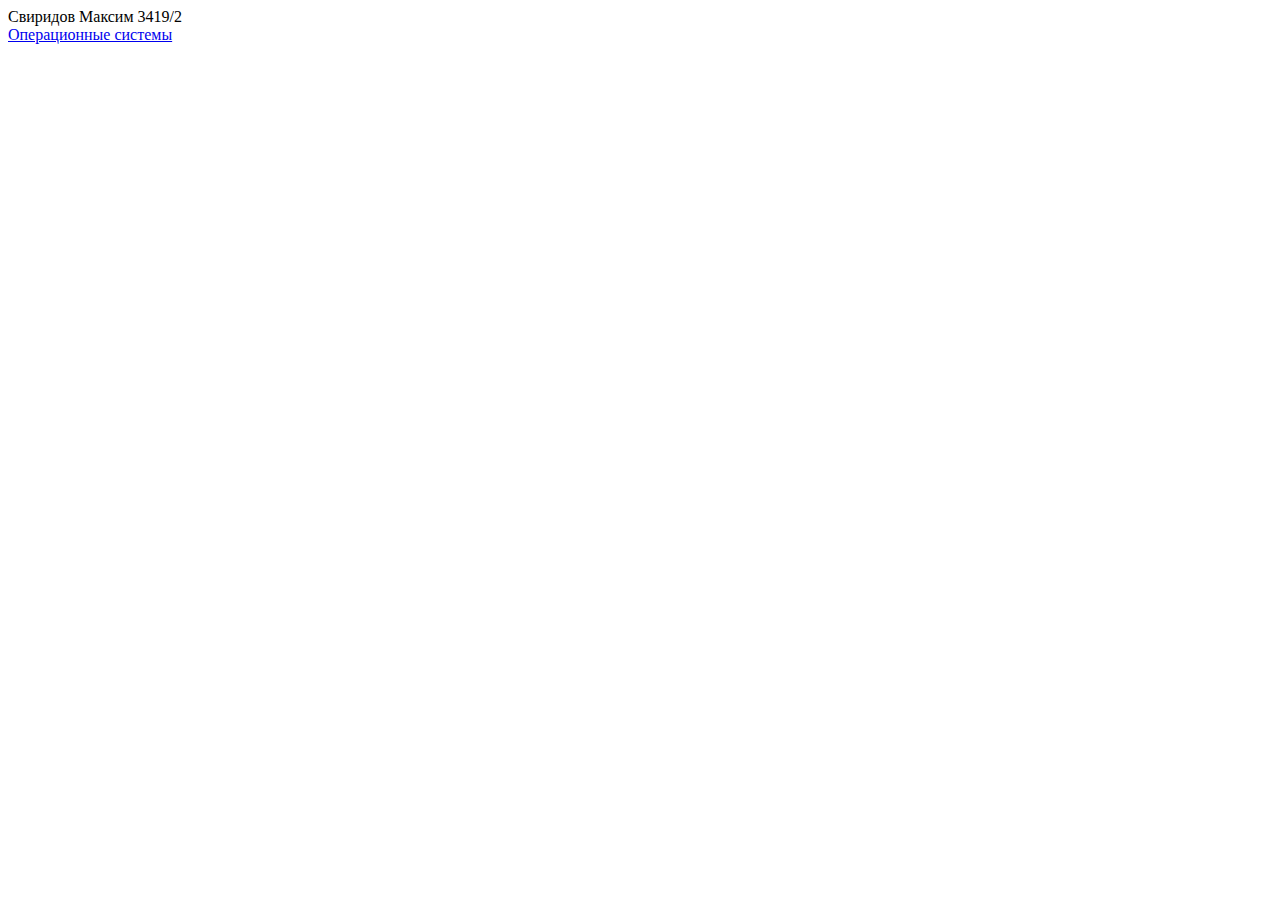
<file: index.html>
<!DOCTYPE html>
<html lang="en">
<head>
    <meta charset="UTF-8">
    <meta name="viewport" content="width=device-width, initial-scale=1.0">
    <title>Опр системы</title>
</head>
<body>
    Свиридов Максим 3419/2
    <br>
    <a href="oper.html">Операционные системы</a>
</body>
</html>
</file>
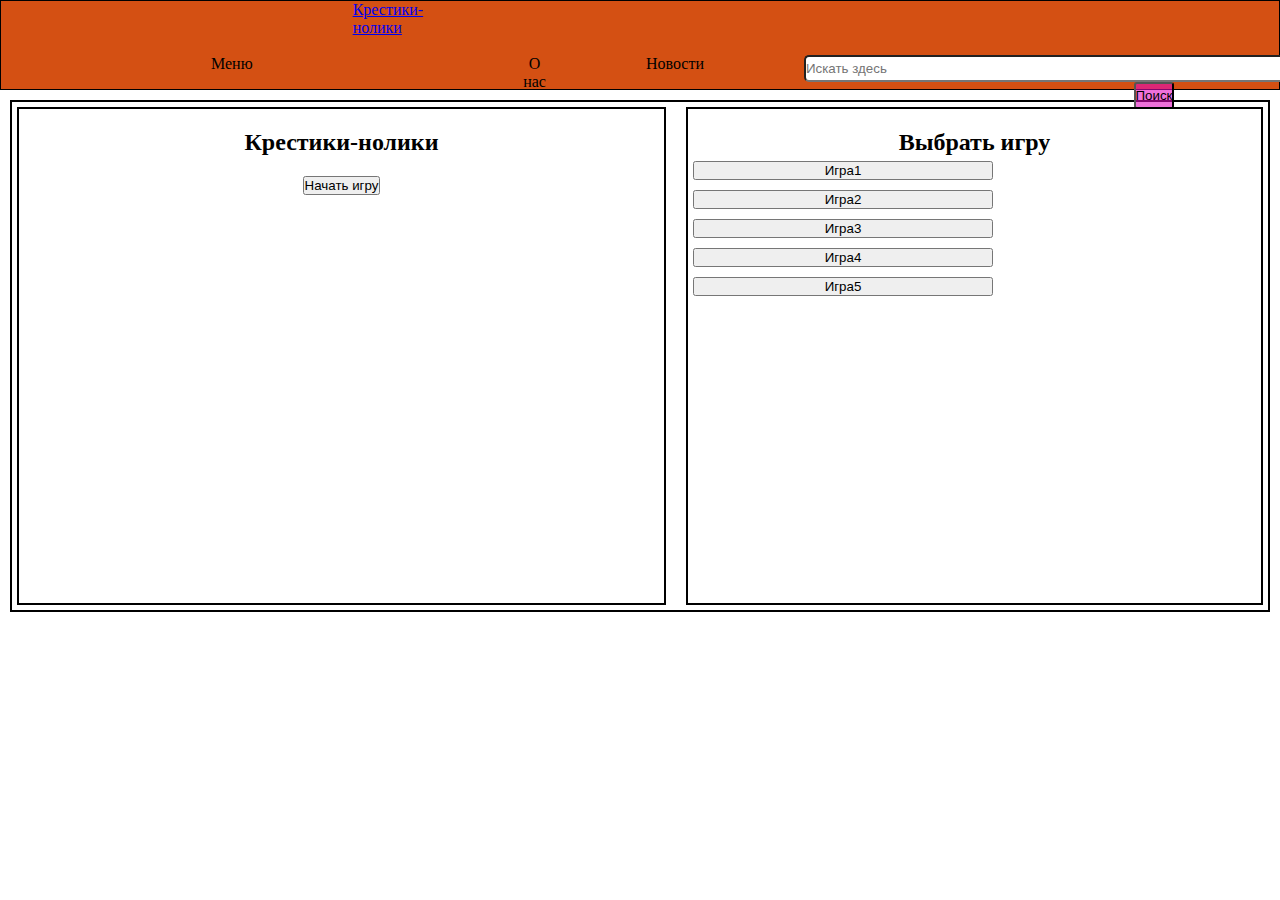
<file: landsviridov/index.html>
<!DOCTYPE html>
<html lang="ru">
<head>
    <meta charset="UTF-8">
    <meta name="viewport" content="width=device-width, initial-scale=1.0">
    <link rel="stylesheet" href="css/style.css">
    <title>GameLab</title>
</head>
<body>
    <header class="head">
        <div class="logotype"> <img class="logo" src="images/GamerLegion.png" alt=""></div>
            <div class="menu"> <p>Меню</p> </div>
            <a href="Kresno.html">Крестики-нолики</a>
                <div class="stop"> <p>О нас</p> </div>
                <div class="news"> <p>Новости</p></div>
                    <div class="poisk"> <form action="" method="get">
                    <input type="search" class="s" placeholder="Искать здесь">
                    <button class="butsearch"> Поиск</button></form></div>
    </header>
        <div class="games"> 
            <div class="maingame">
                <div class="titlename"><h2>Крестики-нолики</h2></div>
               <div class="buttonstartgame"> <button>Начать игру</button> </div>
               
            </div>
            <div class="changegame">
                <div class="vyborg"><H2>Выбрать игру</H2></div>
                 <div class="namesgames">
                <button class="game">Игра1</button>
                <button class="game">Игра2</button>
                <button class="game">Игра3</button>
                <button class="game">Игра4</button>
                <button class="game">Игра5</button>
            </div>
            </div>
            </div>
        </div>
</body>
</html>
</file>
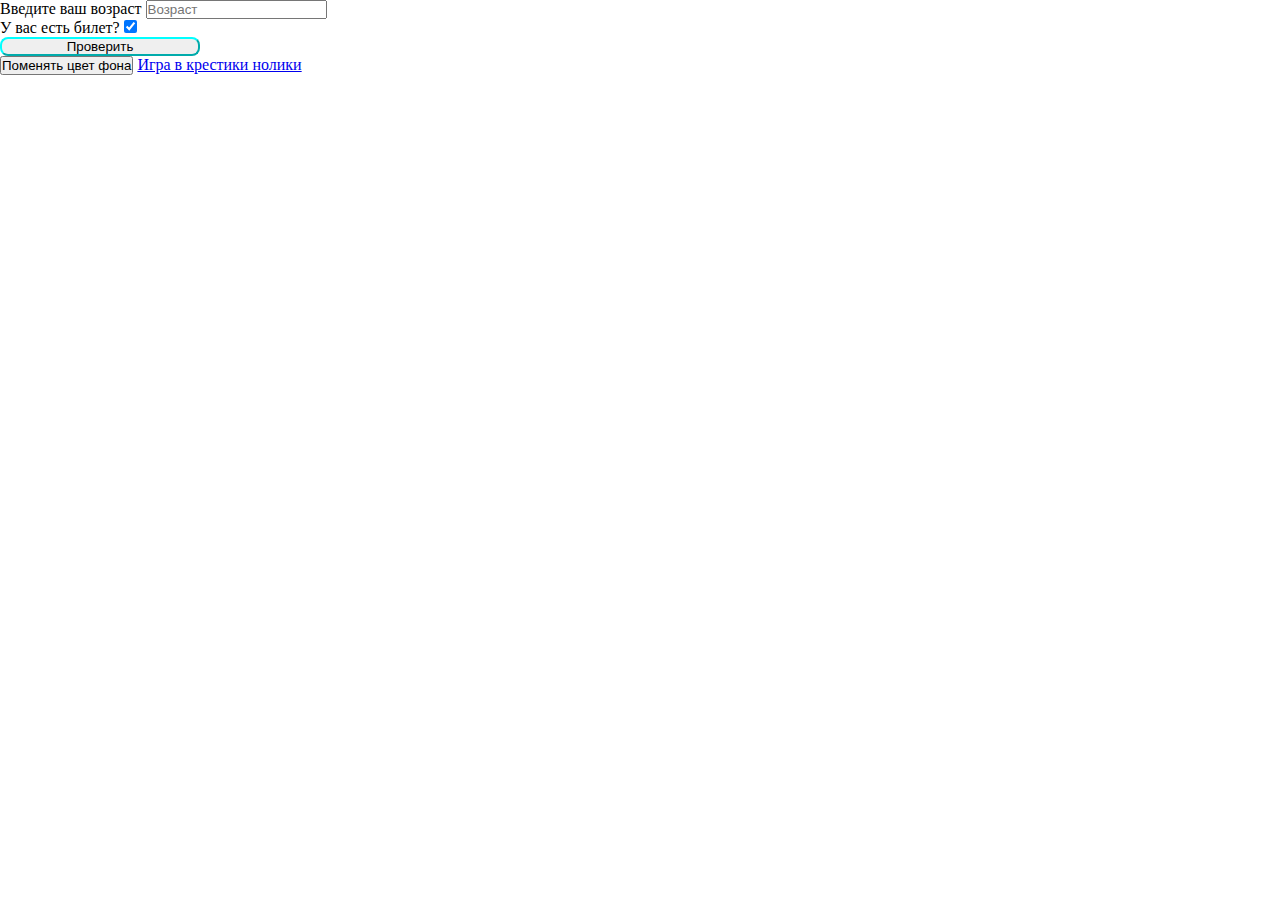
<file: sviridov3419.2/index.html>
<!DOCTYPE html>
<html lang="ru">
<head>
    <meta charset="UTF-8">
    <meta name="viewport" content="width=device-width, initial-scale=1.0">
    <link rel="stylesheet" href="css/style.css">
     <script src="script.js" defer></script>
    <title>Document</title>
</head>
<body id="df">
   
    
    <div class="sdv">
        <div class="ds">
     <label>Введите ваш возраст</label> 
     <input type="number"  id="fd" placeholder="Возраст">  
     </div>
            <div class="ds">
        <label>У вас есть билет?</label>  
        <input type="checkbox" id="hj" checked> 
        </div>
    </div>
    <button id = "gb">Проверить</button>
        <p id="mes"></p>
        <button id="togl">Поменять цвет фона</button>    
        <a href="KN.html">Игра в крестики нолики</a>
    </body>
</file>
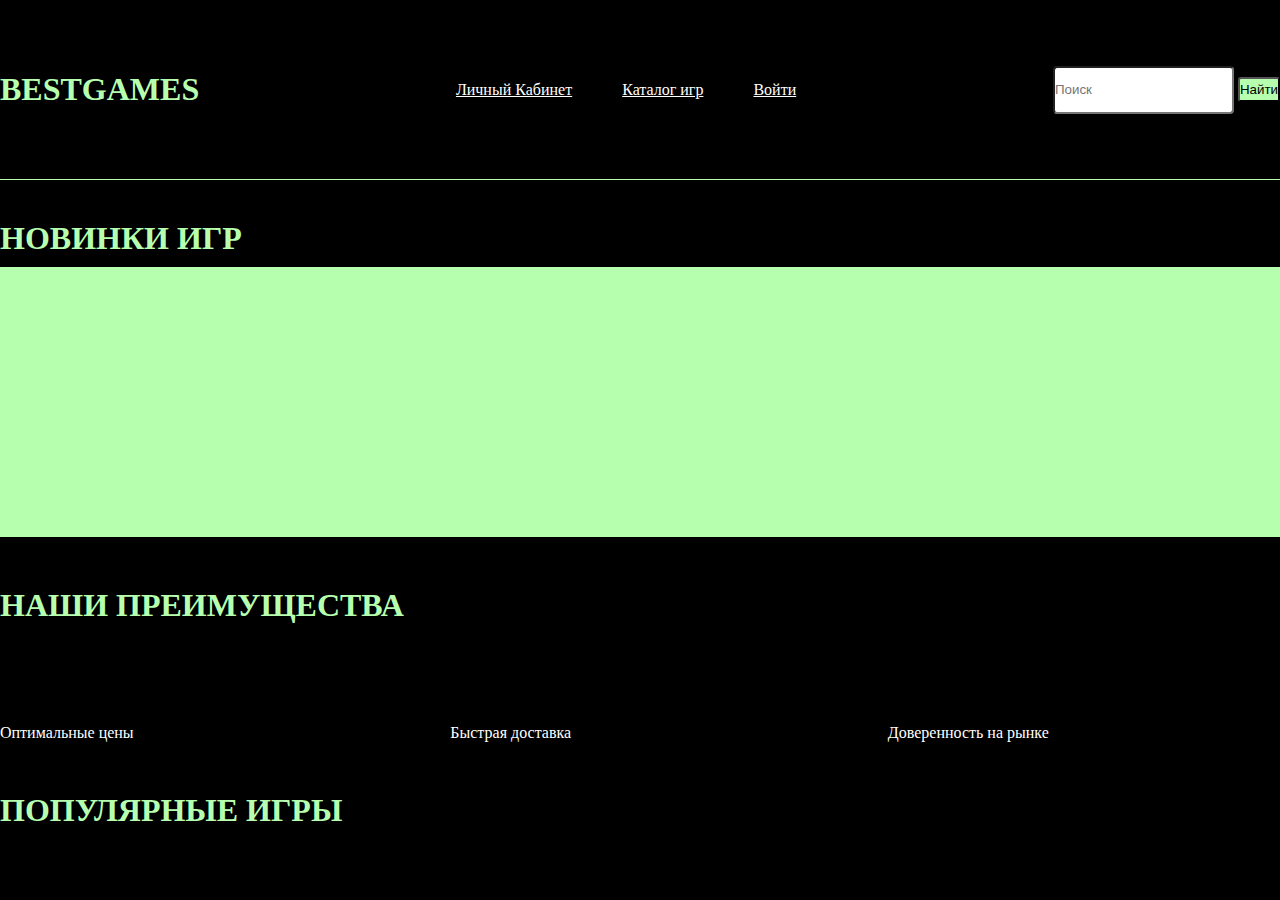
<file: sviridovBG/index.html>
<!DOCTYPE html>
<html lang="en">
<head>
    <meta charset="UTF-8">
    <meta name="viewport" content="width=device-width, initial-scale=1.0">
    <link rel="stylesheet" href="style.css">
    <title>Document</title>

</head>
<body>
    <header>
    <div class="headwrap"> <h1>BESTGAMES</h1>
        <nav class="links">
            <a href="">Личный Кабинет</a>
            <a href="">Каталог игр</a>
            <a href="">Войти</a>
        </nav>
          <div class="find"> <form action="" class="search">
            <input type="search" placeholder="Поиск">
            <button>Найти</button>
          </form> </div>  
        </div>
    </header>

    <main>
        <div class="newgames">
            <h1>НОВИНКИ ИГР</h1>
        </div>

        <div class="greensq">
        </div>

        <div class="footer"><h1>НАШИ ПРЕИМУЩЕСТВА</h1></div>
        <div class="adds">
        <p>Оптимальные цены</p>
        <p> Быстрая доставка</p>
        <p> Доверенность на рынке
        </p>
        <p> Что то еще</p>
    </div>

    <div class="popular">
        <h1>ПОПУЛЯРНЫЕ ИГРЫ</h1>
    </div>
    </main>

</body>
</html>
</file>
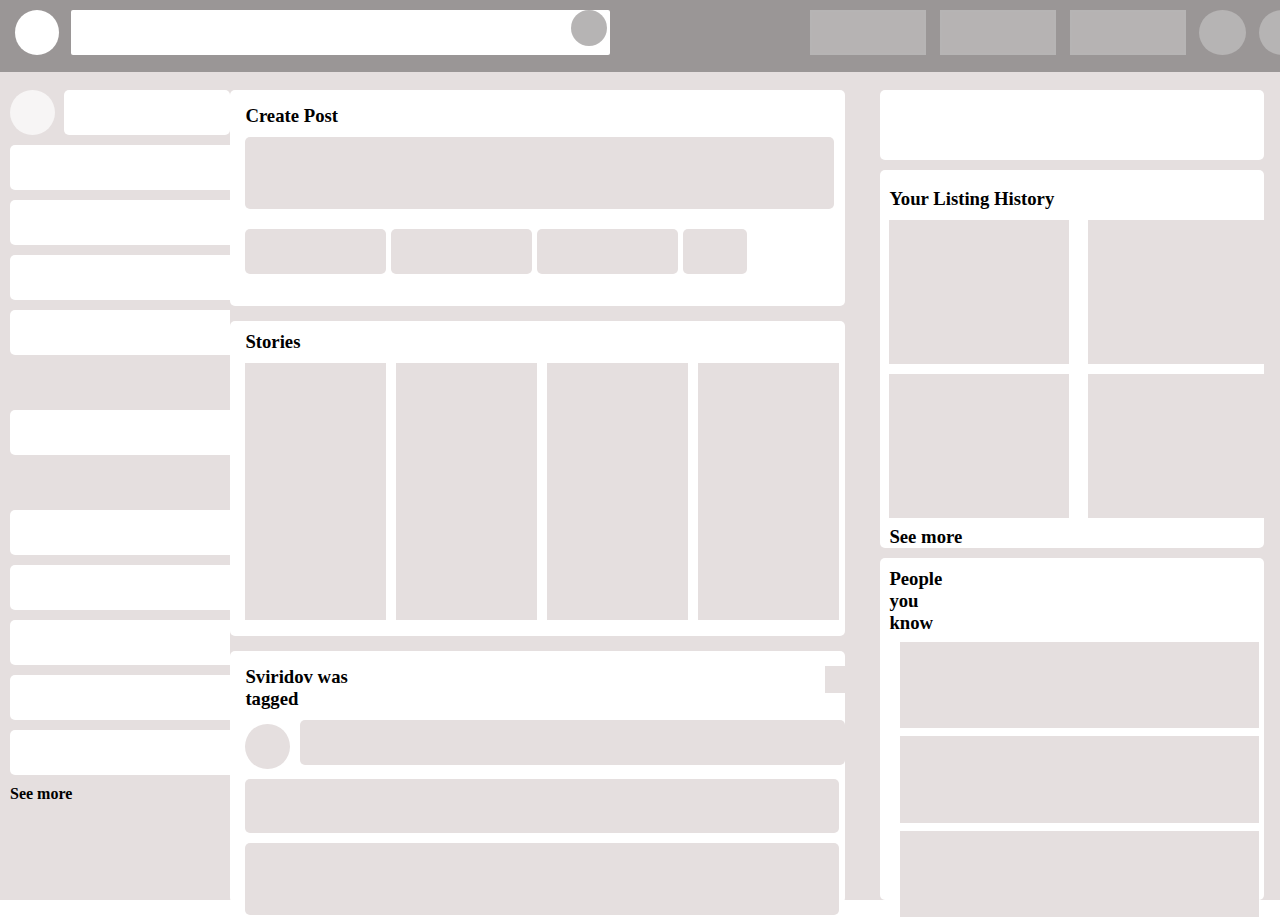
<file: sviv/index.html>
<!DOCTYPE html>
<html lang="ru">
<head>
    <meta charset="UTF-8">
    <meta name="viewport" content="width=device-width, initial-scale=1.0">
    <link rel="stylesheet" href="css/style.css">
    <title>Sviridov</title>
</head>
<body>

    <header>
        <div class="left">
            <div class="rnd"></div>
            <div class="pp">
                <div class="ppr"></div>
            </div>
        </div>
        <div class="right">
            <div class="rdv"></div>
            <div class="rdv"></div>
            <div class="rdv"></div>
            <div class="rdr"></div>
            <div class="rdr"></div>
            <div class="rdr"></div>
            <div class="rdr"></div>
            <div class="rdr"></div>
        </div>
    </header>
    <aside>
        <div class="copo">
            <div class="poco"></div>
            <div class="x3pro"></div>
        </div>
        <div class="mnogo">
            <div class="gry"></div>
            <div class="gry"></div>
            <div class="gry"></div>
            <div class="gry"></div>
            <div class="otup">
                <div class="gry"></div>
            </div>
            <div class="gry"></div>
            <div class="gry"></div>
            <div class="gry"></div>
            <div class="gry"></div>
            <div class="gry"></div>
        </div>
        <h4>See more</h4>
    </aside>
    <div class="main">
        <main>
            <div class="upcon">
                <div class="lolo">
                <h3>Create Post</h3>
                </div>
                <div class="chutd"></div>
                <div class="strok">
                    <div class="mend"></div>
                    <div class="mend"></div>
                    <div class="mend"></div>
                    <div class="kopd"></div>
                </div>
            </div>
            <div class="cent">
                <div class="tx"> 
                    <h3>Stories</h3>
                </div>
                <div class="fourt">
                <div class="sqr"></div>
                <div class="sqr"></div>
                <div class="sqr"></div>
                <div class="sqr"></div>
                </div>
            </div>
            <div class="downs">
                <div class="txr"> 
                    <h3>Sviridov was tagged</h3>
                    <div class="mal"></div>
                </div>
                <div class="rorow">
                <div class="krug"></div>
                <div class="dlin"></div>
                </div>
                <div class="boldi"></div>
                <div class="derd"></div>
            </div>
        </main>
    </div>
 <aside class="rgth">
    <div class="asdf"></div>
    <div class="kvad">
        <div class="tx"> <h3 class="rt"> Your Listing History</h3>
        </div>
        <div class="qwet">
        <div class="first">
            <div class="derty"></div>
            <div class="derty"></div>
        </div>
        <div class="second">
            <div class="derty"></div>
            <div class="derty"></div>
        </div>
        </div>
        <h3 class="rt">See more</h3>
    </div>
    <div class="niz">
        <div class="ryad"> 
            <h3>People you know</h3>
            <h4> See all</h4>
        </div>
        <div class="mid">
        <div class="verx"></div>
        <div class="verx"></div>
        <div class="verx"></div>
        </div>
    </div>

 </aside>
</body>
</html>
</file>
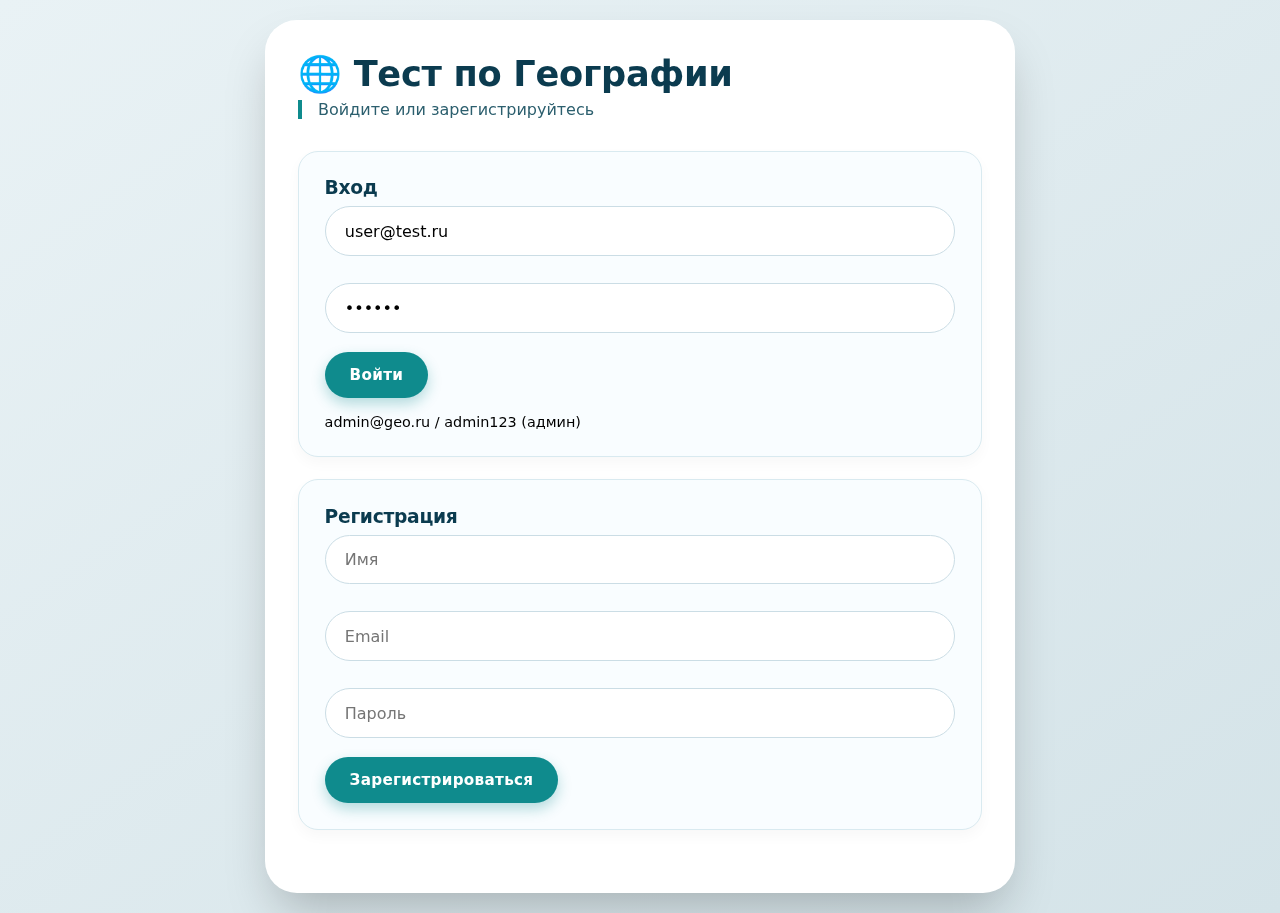
<file: Test/index.html>
<!DOCTYPE html>
<html lang="ru">
<head>
  <meta charset="UTF-8">
  <meta name="viewport" content="width=device-width, initial-scale=1.0, maximum-scale=1.0, user-scalable=yes">
  <title>Тест по Географии | Гео-Знайка</title>
  <!-- Стили: единый аккуратный интерфейс, современная типографика -->
  <style>
    * {
      margin: 0;
      padding: 0;
      box-sizing: border-box;
      font-family: 'Segoe UI', Roboto, 'Helvetica Neue', system-ui, sans-serif;
    }
    body {
      background: linear-gradient(145deg, #e9f2f5 0%, #d4e3e8 100%);
      min-height: 100vh;
      display: flex;
      align-items: center;
      justify-content: center;
      padding: 20px;
    }
    .app-container {
      max-width: 750px;
      width: 100%;
      background: rgba(255,255,255,0.85);
      backdrop-filter: blur(18px);
      background: #ffffff;
      border-radius: 32px;
      box-shadow: 0 25px 50px -12px rgba(0,0,0,0.25);
      padding: 2rem 2rem 2.5rem;
      transition: all 0.3s ease;
      border: 1px solid rgba(255,255,255,0.5);
    }
    h1, h2, h3 {
      color: #0b3b4f;
      font-weight: 600;
      letter-spacing: -0.3px;
    }
    h1 {
      font-size: 2.2rem;
      margin-bottom: 0.3rem;
      display: flex;
      align-items: center;
      gap: 10px;
    }
    .subtitle {
      color: #2c5f6e;
      margin-bottom: 2rem;
      font-size: 1rem;
      border-left: 4px solid #0f8b8d;
      padding-left: 1rem;
    }
    .nav-buttons {
      display: flex;
      flex-wrap: wrap;
      gap: 12px;
      margin: 1.8rem 0 1.5rem;
    }
    button, .btn-link {
      background: #f0f7fa;
      border: none;
      padding: 0.8rem 1.5rem;
      border-radius: 40px;
      font-weight: 600;
      font-size: 0.95rem;
      color: #0b3b4f;
      cursor: pointer;
      transition: 0.2s;
      display: inline-flex;
      align-items: center;
      gap: 6px;
      background: #e1f0f3;
      border: 1px solid transparent;
      letter-spacing: 0.3px;
    }
    button:hover {
      background: #cae3ea;
      border-color: #0f8b8d;
    }
    button.primary {
      background: #0f8b8d;
      color: white;
      box-shadow: 0 6px 14px rgba(15,139,141,0.3);
    }
    button.primary:hover {
      background: #0b6e70;
    }
    button.danger {
      background: #fce4e4;
      color: #a12b2b;
    }
    button.danger:hover {
      background: #f5c6c6;
    }
    .card {
      background: #f9fdff;
      border-radius: 20px;
      padding: 1.6rem;
      margin: 1.4rem 0;
      border: 1px solid #d9eaf0;
      box-shadow: 0 6px 14px rgba(0,0,0,0.03);
    }
    input, select, textarea {
      width: 100%;
      padding: 0.9rem 1.2rem;
      margin: 0.5rem 0 1.2rem;
      border: 1px solid #cbdde5;
      border-radius: 30px;
      font-size: 1rem;
      background: white;
      outline: none;
      transition: 0.2s;
    }
    input:focus {
      border-color: #0f8b8d;
      box-shadow: 0 0 0 3px rgba(15,139,141,0.2);
    }
    .scenario-list {
      display: flex;
      flex-direction: column;
      gap: 1.2rem;
    }
    .scenario-item {
      background: #ffffff;
      border-radius: 18px;
      padding: 1.4rem;
      border: 1px solid #e0edf2;
      display: flex;
      justify-content: space-between;
      align-items: center;
      flex-wrap: wrap;
    }
    .question-block {
      background: #f4fafd;
      border-radius: 18px;
      padding: 1.5rem;
      margin: 1.2rem 0;
    }
    .answer-option {
      display: flex;
      align-items: center;
      gap: 12px;
      margin: 0.8rem 0;
      padding: 0.6rem 1rem;
      background: white;
      border-radius: 30px;
      border: 1px solid #d4e3e8;
      cursor: pointer;
      transition: 0.15s;
    }
    .answer-option:hover {
      background: #e3f2f5;
    }
    .answer-option input[type="radio"] {
      width: auto;
      margin: 0;
      accent-color: #0f8b8d;
    }
    .badge {
      background: #0f8b8d;
      color: white;
      border-radius: 30px;
      padding: 0.3rem 1rem;
      font-size: 0.8rem;
      font-weight: 600;
    }
    .result-message {
      font-size: 1.4rem;
      font-weight: 700;
      color: #0b3b4f;
    }
    hr {
      border: 0.5px solid #cde3e9;
      margin: 1.2rem 0;
    }
    .hidden {
      display: none !important;
    }
    .flex-row {
      display: flex;
      gap: 10px;
      align-items: center;
      flex-wrap: wrap;
    }
    .admin-table {
      width: 100%;
      border-collapse: collapse;
      font-size: 0.9rem;
    }
    .admin-table td, .admin-table th {
      padding: 0.7rem;
      border-bottom: 1px solid #d4e3e8;
      text-align: left;
    }
    .error-message {
      color: #c43a3a;
      font-size: 0.9rem;
      margin-top: -0.5rem;
      margin-bottom: 0.5rem;
    }
  </style>
</head>
<body>
<div class="app-container" id="app">
  <!-- Главная / динамический контент будет рендериться через JS -->
</div>

<script>
  // ========== БАЗА ДАННЫХ (эмуляция MySQL в памяти) ==========
  const DB = {
    users: [
      { id: 1, name: 'admin', email: 'admin@geo.ru', password_hash: 'hash_admin_123', role: 'admin', created_at: '2025-03-01' },
      { id: 2, name: 'user1', email: 'user@test.ru', password_hash: 'hash_user_123', role: 'user', created_at: '2025-03-02' }
    ],
    scenarios: [
      { id: 1, title: 'Столицы мира', description: 'Проверьте знание столиц государств', category: 'Политическая география', created_at: '2025-03-10' },
      { id: 2, title: 'Реки и озёра', description: 'Водные артерии планеты', category: 'Гидрография', created_at: '2025-03-11' }
    ],
    questions: [
      // Сценарий 1 (Столицы) - 8 вопросов
      { id: 1, scenario_id: 1, question_text: 'Столица Франции?', question_order: 1 },
      { id: 2, scenario_id: 1, question_text: 'Столица Японии?', question_order: 2 },
      { id: 3, scenario_id: 1, question_text: 'Столица Канады?', question_order: 3 },
      { id: 4, scenario_id: 1, question_text: 'Столица Австралии?', question_order: 4 },
      { id: 5, scenario_id: 1, question_text: 'Столица Бразилии?', question_order: 5 },
      { id: 6, scenario_id: 1, question_text: 'Столица Египта?', question_order: 6 },
      { id: 7, scenario_id: 1, question_text: 'Столица Индии?', question_order: 7 },
      { id: 8, scenario_id: 1, question_text: 'Столица ЮАР?', question_order: 8 },
      // Сценарий 2 (Реки и озёра) - 8 вопросов
      { id: 9, scenario_id: 2, question_text: 'Самая длинная река мира?', question_order: 1 },
      { id: 10, scenario_id: 2, question_text: 'Какое озеро самое глубокое?', question_order: 2 },
      { id: 11, scenario_id: 2, question_text: 'Река, протекающая через Париж?', question_order: 3 },
      { id: 12, scenario_id: 2, question_text: 'Крупнейшее озеро Африки?', question_order: 4 },
      { id: 13, scenario_id: 2, question_text: 'На какой реке стоит Лондон?', question_order: 5 },
      { id: 14, scenario_id: 2, question_text: 'Озеро между Перу и Боливией?', question_order: 6 },
      { id: 15, scenario_id: 2, question_text: 'Самая полноводная река мира?', question_order: 7 },
      { id: 16, scenario_id: 2, question_text: 'Река, впадающая в Каспийское море?', question_order: 8 }
    ],
    answers: [
      // Вопрос 1 (Франция)
      { id: 1, question_id: 1, answer_text: 'Париж', score: 10 },
      { id: 2, question_id: 1, answer_text: 'Лион', score: 0 },
      { id: 3, question_id: 1, answer_text: 'Марсель', score: 0 },
      // Вопрос 2 (Япония)
      { id: 4, question_id: 2, answer_text: 'Токио', score: 10 },
      { id: 5, question_id: 2, answer_text: 'Осака', score: 0 },
      { id: 6, question_id: 2, answer_text: 'Киото', score: 0 },
      // Вопрос 3 (Канада)
      { id: 7, question_id: 3, answer_text: 'Оттава', score: 10 },
      { id: 8, question_id: 3, answer_text: 'Торонто', score: 0 },
      { id: 9, question_id: 3, answer_text: 'Ванкувер', score: 0 },
      // Вопрос 4 (Австралия)
      { id: 10, question_id: 4, answer_text: 'Канберра', score: 10 },
      { id: 11, question_id: 4, answer_text: 'Сидней', score: 0 },
      { id: 12, question_id: 4, answer_text: 'Мельбурн', score: 0 },
      // Вопрос 5 (Бразилия)
      { id: 13, question_id: 5, answer_text: 'Бразилиа', score: 10 },
      { id: 14, question_id: 5, answer_text: 'Рио-де-Жанейро', score: 0 },
      { id: 15, question_id: 5, answer_text: 'Сан-Паулу', score: 0 },
      // Вопрос 6 (Египет)
      { id: 16, question_id: 6, answer_text: 'Каир', score: 10 },
      { id: 17, question_id: 6, answer_text: 'Александрия', score: 0 },
      { id: 18, question_id: 6, answer_text: 'Луксор', score: 0 },
      // Вопрос 7 (Индия)
      { id: 19, question_id: 7, answer_text: 'Нью-Дели', score: 10 },
      { id: 20, question_id: 7, answer_text: 'Мумбаи', score: 0 },
      { id: 21, question_id: 7, answer_text: 'Калькутта', score: 0 },
      // Вопрос 8 (ЮАР)
      { id: 22, question_id: 8, answer_text: 'Претория', score: 10 },
      { id: 23, question_id: 8, answer_text: 'Кейптаун', score: 0 },
      { id: 24, question_id: 8, answer_text: 'Йоханнесбург', score: 0 },
      // Сценарий 2 вопросы (9-16)
      { id: 25, question_id: 9, answer_text: 'Амазонка', score: 10 }, { id: 26, question_id: 9, answer_text: 'Нил', score: 0 }, { id: 27, question_id: 9, answer_text: 'Янцзы', score: 0 },
      { id: 28, question_id: 10, answer_text: 'Байкал', score: 10 }, { id: 29, question_id: 10, answer_text: 'Танганьика', score: 0 }, { id: 30, question_id: 10, answer_text: 'Верхнее', score: 0 },
      { id: 31, question_id: 11, answer_text: 'Сена', score: 10 }, { id: 32, question_id: 11, answer_text: 'Рона', score: 0 }, { id: 33, question_id: 11, answer_text: 'Луара', score: 0 },
      { id: 34, question_id: 12, answer_text: 'Виктория', score: 10 }, { id: 35, question_id: 12, answer_text: 'Чад', score: 0 }, { id: 36, question_id: 12, answer_text: 'Ньяса', score: 0 },
      { id: 37, question_id: 13, answer_text: 'Темза', score: 10 }, { id: 38, question_id: 13, answer_text: 'Северн', score: 0 }, { id: 39, question_id: 13, answer_text: 'Эйвон', score: 0 },
      { id: 40, question_id: 14, answer_text: 'Титикака', score: 10 }, { id: 41, question_id: 14, answer_text: 'Маракайбо', score: 0 }, { id: 42, question_id: 14, answer_text: 'Поопо', score: 0 },
      { id: 43, question_id: 15, answer_text: 'Амазонка', score: 10 }, { id: 44, question_id: 15, answer_text: 'Конго', score: 0 }, { id: 45, question_id: 15, answer_text: 'Ориноко', score: 0 },
      { id: 46, question_id: 16, answer_text: 'Волга', score: 10 }, { id: 47, question_id: 16, answer_text: 'Урал', score: 0 }, { id: 48, question_id: 16, answer_text: 'Дон', score: 0 }
    ],
    results: [],
    user_answers: []
  };

  // Хеширование паролей (упрощенное для демонстрации)
  function simpleHash(password) {
    return 'hash_' + password + '_secure';
  }

  // ========== СОСТОЯНИЕ ПРИЛОЖЕНИЯ ==========
  let currentUser = null;               // { id, name, email, role }
  let currentView = 'home';
  let activeScenarioId = null;
  let currentQuestionIndex = 0;
  let selectedAnswers = {};            // questionId: answerId
  let tempRegistrationError = '';

  // ========== ВСПОМОГАТЕЛЬНЫЕ ФУНКЦИИ ==========
  function getUserById(id) { return DB.users.find(u => u.id === id); }
  function getScenarioById(id) { return DB.scenarios.find(s => s.id === id); }
  function getQuestionsByScenario(scenarioId) {
    return DB.questions.filter(q => q.scenario_id === scenarioId).sort((a,b)=> a.question_order - b.question_order);
  }
  function getAnswersByQuestion(questionId) {
    return DB.answers.filter(a => a.question_id === questionId);
  }

  // Интерпретация результата (диапазоны: 0-30 низкий, 31-60 средний, 61-80 высокий)
  function interpretResult(totalScore, maxScore = 80) {
    if (totalScore <= 25) return 'Начинающий географ';
    else if (totalScore <= 55) return 'Знаток среднего уровня';
    else return 'Продвинутый эксперт';
  }

  function logout() {
    currentUser = null;
    activeScenarioId = null;
    currentQuestionIndex = 0;
    selectedAnswers = {};
    renderApp();
  }

  // ========== РЕНДЕРИНГ ИНТЕРФЕЙСА ==========
  function renderApp() {
    const app = document.getElementById('app');
    if (!currentUser) {
      renderAuthPage(app);
      return;
    }

    // Основная оболочка для авторизованных
    let html = `
      <div style="display:flex; justify-content:space-between; align-items:center;">
        <h1>🌍 Гео-Тест</h1>
        <div class="flex-row">
          <span style="font-weight:500;">${currentUser.name} (${currentUser.role})</span>
          <button onclick="logout()" class="danger" style="padding:0.4rem 1.2rem;">Выйти</button>
        </div>
      </div>
      <hr>
    `;

    // Навигация
    html += `<div class="nav-buttons">`;
    html += `<button onclick="switchView('home')" class="${currentView==='home'?'primary':''}">🏠 Главная</button>`;
    html += `<button onclick="switchView('scenarios')" class="${currentView==='scenarios'?'primary':''}">📋 Сценарии</button>`;
    html += `<button onclick="switchView('profile')" class="${currentView==='profile'?'primary':''}">👤 Личный кабинет</button>`;
    if (currentUser.role === 'admin') {
      html += `<button onclick="switchView('admin')" class="${currentView==='admin'?'primary':''}">⚙️ Админ</button>`;
    }
    html += `</div>`;

    // Контентная область
    if (currentView === 'home') html += renderHome();
    else if (currentView === 'scenarios') html += renderScenarioList();
    else if (currentView === 'test') html += renderTestInterface();
    else if (currentView === 'result') html += renderResultPage();
    else if (currentView === 'profile') html += renderProfile();
    else if (currentView === 'admin') html += renderAdminPanel();

    app.innerHTML = html;
  }

  function renderAuthPage(app) {
    app.innerHTML = `
      <h1>🌐 Тест по Географии</h1>
      <p class="subtitle">Войдите или зарегистрируйтесь</p>
      <div class="card">
        <h3>Вход</h3>
        <input type="email" id="loginEmail" placeholder="Email" value="user@test.ru">
        <input type="password" id="loginPassword" placeholder="Пароль" value="123456">
        <button class="primary" onclick="login()">Войти</button>
        <p style="margin-top:1rem; font-size:0.9rem;">admin@geo.ru / admin123 (админ)</p>
      </div>
      <div class="card">
        <h3>Регистрация</h3>
        <input type="text" id="regName" placeholder="Имя">
        <input type="email" id="regEmail" placeholder="Email">
        <input type="password" id="regPassword" placeholder="Пароль">
        <div id="regError" class="error-message"></div>
        <button onclick="register()" class="primary">Зарегистрироваться</button>
      </div>
    `;
  }

  function login() {
    const email = document.getElementById('loginEmail').value.trim();
    const password = document.getElementById('loginPassword').value.trim();
    const user = DB.users.find(u => u.email === email && u.password_hash === simpleHash(password));
    if (user) {
      currentUser = { id: user.id, name: user.name, email: user.email, role: user.role };
      currentView = 'home';
      renderApp();
    } else {
      alert('Неверный email или пароль');
    }
  }

  function register() {
    const name = document.getElementById('regName').value.trim();
    const email = document.getElementById('regEmail').value.trim();
    const password = document.getElementById('regPassword').value.trim();
    const errorDiv = document.getElementById('regError');
    if (!name || !email || !password) {
      errorDiv.innerText = 'Все поля обязательны';
      return;
    }
    if (DB.users.some(u => u.email === email)) {
      errorDiv.innerText = 'Пользователь с таким email уже существует';
      return;
    }
    const newUser = {
      id: DB.users.length + 1,
      name, email,
      password_hash: simpleHash(password),
      role: 'user',
      created_at: new Date().toISOString().slice(0,10)
    };
    DB.users.push(newUser);
    currentUser = { id: newUser.id, name: newUser.name, email: newUser.email, role: 'user' };
    currentView = 'home';
    renderApp();
  }

  function switchView(view) {
    if (view === 'test' && !activeScenarioId) {
      alert('Сначала выберите сценарий');
      return;
    }
    currentView = view;
    if (view !== 'test') {
      activeScenarioId = null;
      currentQuestionIndex = 0;
      selectedAnswers = {};
    }
    renderApp();
  }

  function renderHome() {
    return `<div class="card"><h2>Добро пожаловать!</h2><p>Проверьте знания по географии: столицы, реки, озёра. Выберите сценарий и пройдите тест.</p></div>`;
  }

  function renderScenarioList() {
    let html = '<h2>Доступные сценарии</h2><div class="scenario-list">';
    DB.scenarios.forEach(s => {
      const qCount = DB.questions.filter(q => q.scenario_id === s.id).length;
      html += `<div class="scenario-item">
        <div><strong>${s.title}</strong><br><small>${s.description} | ${s.category} | Вопросов: ${qCount}</small></div>
        <button class="primary" onclick="startScenario(${s.id})">▶ Начать</button>
      </div>`;
    });
    html += '</div>';
    return html;
  }

  function startScenario(scenarioId) {
    activeScenarioId = scenarioId;
    currentQuestionIndex = 0;
    selectedAnswers = {};
    currentView = 'test';
    renderApp();
  }

  function renderTestInterface() {
    const scenario = getScenarioById(activeScenarioId);
    if (!scenario) return '<p>Сценарий не найден</p>';
    const questions = getQuestionsByScenario(activeScenarioId);
    if (questions.length === 0) return '<p>Вопросы отсутствуют</p>';
    const q = questions[currentQuestionIndex];
    const answers = getAnswersByQuestion(q.id);
    const selectedAnsId = selectedAnswers[q.id];

    let html = `<h2>${scenario.title}</h2><p>Вопрос ${currentQuestionIndex+1} из ${questions.length}</p>`;
    html += `<div class="question-block"><h3>${q.question_text}</h3>`;
    answers.forEach(a => {
      html += `<label class="answer-option">
        <input type="radio" name="question_${q.id}" value="${a.id}" ${selectedAnsId === a.id ? 'checked' : ''} onchange="selectAnswer(${q.id}, ${a.id})">
        ${a.answer_text}
      </label>`;
    });
    html += `</div>`;
    html += `<div class="flex-row" style="justify-content:space-between;">
      <button onclick="prevQuestion()" ${currentQuestionIndex===0?'disabled':''}>← Назад</button>
      <button class="primary" onclick="nextQuestion()">${currentQuestionIndex===questions.length-1?'Завершить':'Далее →'}</button>
    </div>`;
    return html;
  }

  function selectAnswer(questionId, answerId) {
    selectedAnswers[questionId] = answerId;
  }

  function prevQuestion() {
    if (currentQuestionIndex > 0) {
      currentQuestionIndex--;
      renderApp();
    }
  }

  function nextQuestion() {
    const questions = getQuestionsByScenario(activeScenarioId);
    const q = questions[currentQuestionIndex];
    if (!selectedAnswers[q.id]) {
      alert('Пожалуйста, выберите вариант ответа');
      return;
    }
    if (currentQuestionIndex < questions.length - 1) {
      currentQuestionIndex++;
      renderApp();
    } else {
      finishTest();
    }
  }

  function finishTest() {
    const questions = getQuestionsByScenario(activeScenarioId);
    let totalScore = 0;
    const userAnswersData = [];

    questions.forEach(q => {
      const ansId = selectedAnswers[q.id];
      if (ansId) {
        const answer = DB.answers.find(a => a.id === ansId);
        if (answer) {
          totalScore += answer.score;
          userAnswersData.push({
            id: DB.user_answers.length + 1 + userAnswersData.length,
            user_id: currentUser.id,
            scenario_id: activeScenarioId,
            question_id: q.id,
            answer_id: ansId
          });
        }
      }
    });

    const resultLabel = interpretResult(totalScore);
    const resultRecord = {
      id: DB.results.length + 1,
      user_id: currentUser.id,
      scenario_id: activeScenarioId,
      total_score: totalScore,
      result_label: resultLabel,
      passed_at: new Date().toISOString()
    };
    DB.results.push(resultRecord);
    DB.user_answers.push(...userAnswersData);

    // Сохраняем для отображения
    window.lastResult = { totalScore, resultLabel, scenarioTitle: getScenarioById(activeScenarioId)?.title };
    activeScenarioId = null;
    currentView = 'result';
    renderApp();
  }

  function renderResultPage() {
    const res = window.lastResult;
    if (!res) return '<p>Нет данных о результате</p>';
    return `<div class="card" style="text-align:center;">
      <h2>🎉 Тест завершён!</h2>
      <p><strong>${res.scenarioTitle}</strong></p>
      <p class="result-message">Баллов: ${res.totalScore}</p>
      <p style="font-size:1.2rem;">${res.resultLabel}</p>
      <button class="primary" onclick="switchView('scenarios')">К списку сценариев</button>
    </div>`;
  }

  function renderProfile() {
    const userResults = DB.results.filter(r => r.user_id === currentUser.id);
    let html = '<h2>Личный кабинет</h2><div class="card">';
    if (userResults.length === 0) html += '<p>Вы ещё не проходили тесты.</p>';
    else {
      html += '<table class="admin-table"><tr><th>Сценарий</th><th>Дата</th><th>Баллы</th><th>Результат</th></tr>';
      userResults.forEach(r => {
        const sc = getScenarioById(r.scenario_id);
        html += `<tr><td>${sc?.title||'—'}</td><td>${new Date(r.passed_at).toLocaleDateString()}</td><td>${r.total_score}</td><td>${r.result_label}</td></tr>`;
      });
      html += '</table>';
    }
    html += '</div>';
    return html;
  }

  function renderAdminPanel() {
    if (currentUser.role !== 'admin') return '<p>Доступ запрещён</p>';
    let html = '<h2>Администрирование</h2>';
    html += '<div class="card"><h3>Все результаты пользователей</h3>';
    const allRes = DB.results;
    if (allRes.length === 0) html += '<p>Нет результатов</p>';
    else {
      html += '<table class="admin-table"><tr><th>Пользователь</th><th>Сценарий</th><th>Баллы</th><th>Дата</th></tr>';
      allRes.forEach(r => {
        const usr = getUserById(r.user_id);
        const sc = getScenarioById(r.scenario_id);
        html += `<tr><td>${usr?.name||'?'}</td><td>${sc?.title||'?'}</td><td>${r.total_score}</td><td>${new Date(r.passed_at).toLocaleDateString()}</td></tr>`;
      });
      html += '</table>';
    }
    html += '</div>';
    // Демонстрация управления (упрощённо) – показать сценарии
    html += '<div class="card"><h3>Сценарии</h3>';
    DB.scenarios.forEach(s => html += `<p><strong>${s.title}</strong> (${s.category})</p>`);
    html += '<p><em>Добавление/редактирование через панель (в реальной версии реализовано с формами).</em></p>';
    html += '</div>';
    return html;
  }

  // Инициализация
  renderApp();
</script>
</body>
</html>
</file>
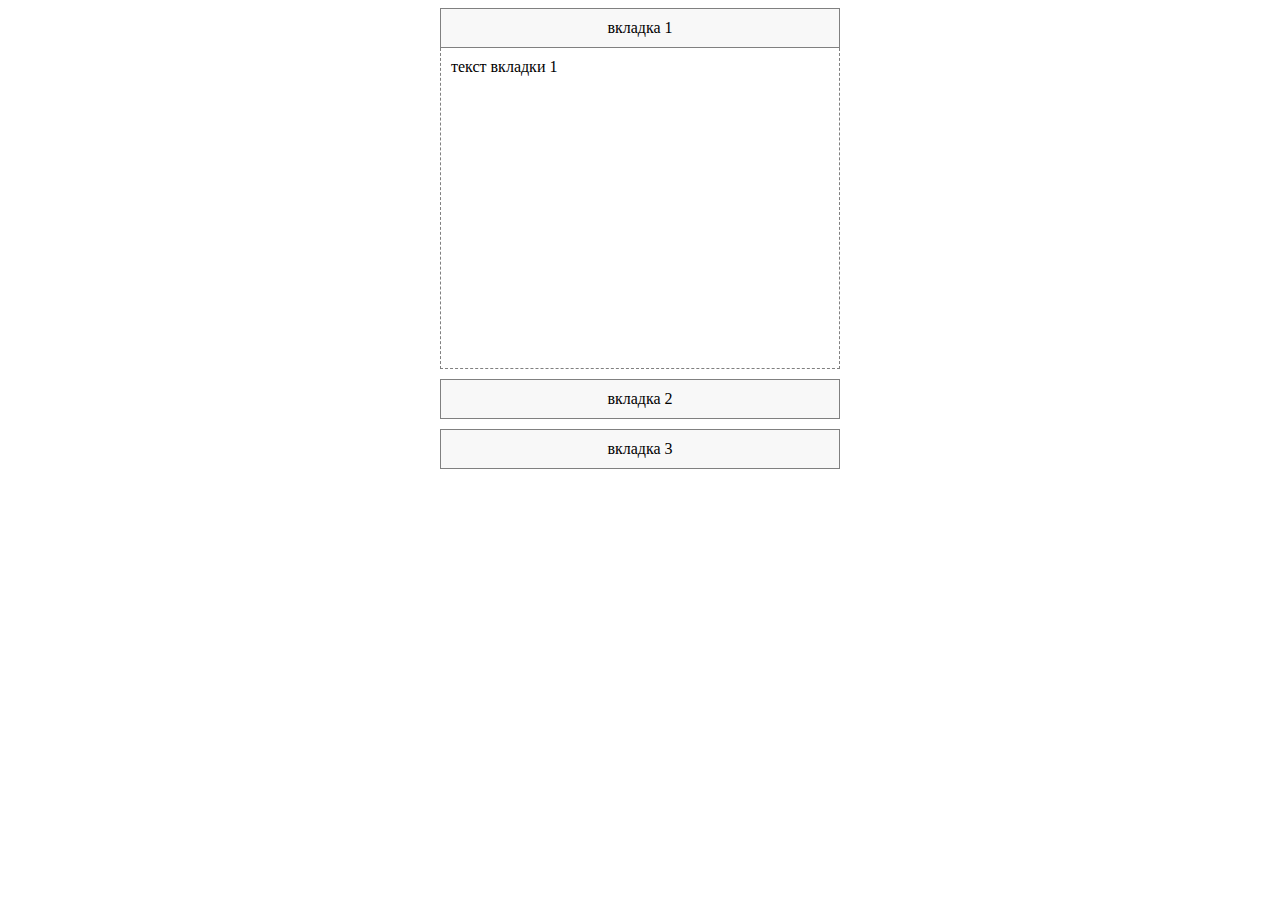
<file: Аккордеон/index.html>
<!DOCTYPE html>
<html lang="en">
<head>
    <meta charset="UTF-8">
    <meta name="viewport" content="width=device-width, initial-scale=1.0">
    <title>Document</title>
    <link rel="stylesheet" href="style.css">
    <script defer src = "Accord.js"></script>
</head>
<body>
    <div id="parent">
	<div class="tab active">
		<div class="link">
			<a href="#" >вкладка 1</a>
		</div>
		<div class="text">
			текст вкладки 1
		</div>
	</div>
	<div class="tab">
		<div class="link">
			<a href="#" >вкладка 2</a>
		</div>
		<div class="text">
			текст вкладки 2
		</div>
	</div>
	<div class="tab">
		<div class="link">
			<a href="#" >вкладка 3</a>
		</div>
		<div class="text">
			текст вкладки 3
		</div>
	</div>
</div>
</body>
</html>
</file>
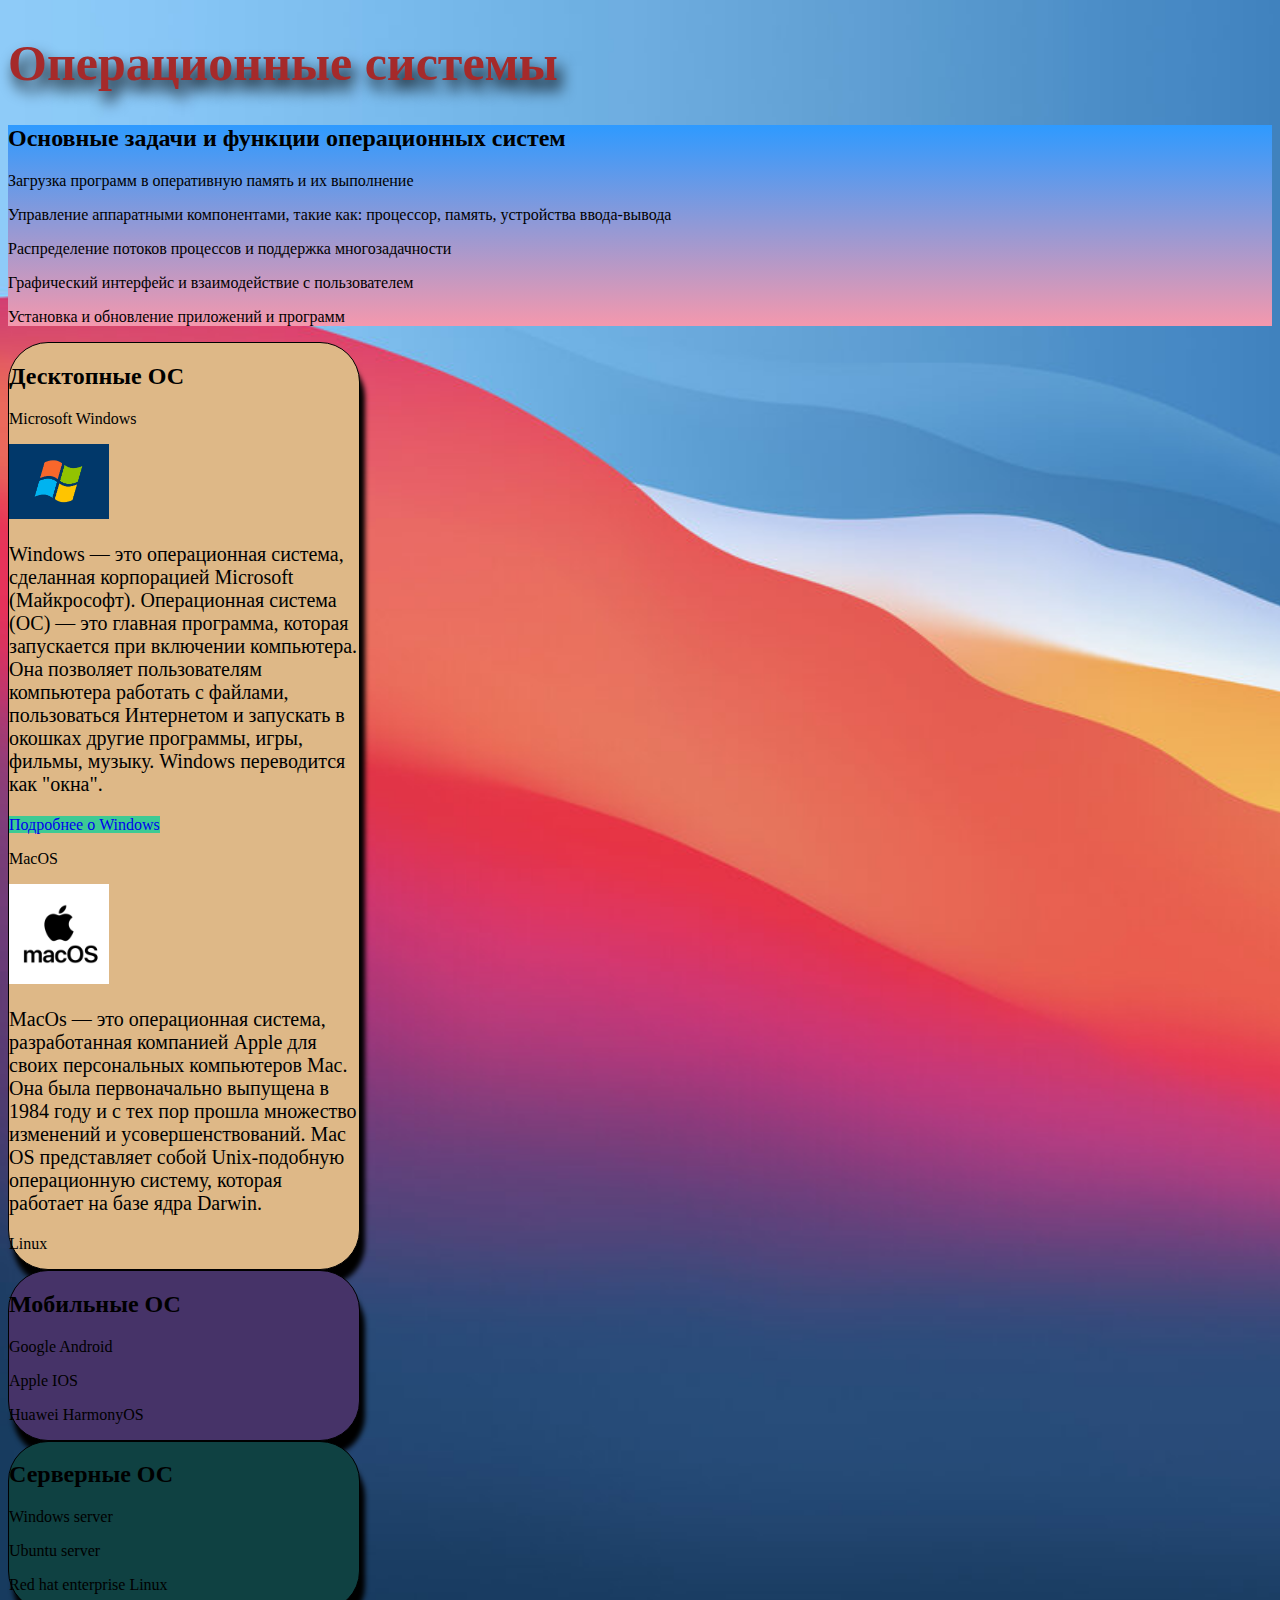
<file: oper.html>
<!DOCTYPE html>
<html lang="en">
<head>
    <meta charset="UTF-8">
    <meta name="viewport" content="width=device-width, initial-scale=1.0">
    <title>Опр. системы</title>
    <link rel="stylesheet" href="style.css">
   </head>
<body>
    <h1 class="header">Операционные системы</h1>
    <div class="general"> 
        <h2> Основные задачи и функции операционных систем</h2>
        <p>Загрузка программ в оперативную память и их выполнение</p>
        <p>Управление аппаратными компонентами, такие как: процессор, память, устройства ввода-вывода</p>
        <p>Распределение потоков процессов и поддержка многозадачности</p>
        <p>Графический интерфейс и взаимодействие с пользователем</p>
        <p >Установка и обновление приложений и программ</p>
    </div> 
    <div class="desk">
        <h2>Десктопные ОС</h2>
        <p>Microsoft Windows</p> <img class="logo" src="image.png">
        <p class="swag">Windows — это операционная система, сделанная корпорацией Microsoft (Майкрософт). Операционная система (ОС) — это главная программа, которая запускается при включении компьютера. Она позволяет пользователям компьютера работать с файлами, пользоваться Интернетом и запускать в окошках другие программы, игры, фильмы, музыку. Windows переводится как "окна".</p> 
        <a class="btn_os" href="windows.html">Подробнее о Windows</a>
        <p>MacOS</p> <img class="logo" src="macOS.jpg" alt="">
        <p class="swag">MacOs — это операционная система, разработанная компанией Apple для своих персональных компьютеров Mac. Она была первоначально выпущена в 1984 году и с тех пор прошла множество изменений и усовершенствований. Mac OS представляет собой Unix-подобную операционную систему, которая работает на базе ядра Darwin.</p>
        <p>Linux</p> 
    </div>
    
    <div class="mobile">
        <h2>Мобильные ОС</h2>
        <p>Google Android</p>
        <p>Apple IOS</p>
        <p>Huawei HarmonyOS</p>
    </div>
    <div class="server">
          <h2>Серверные ОС</h2>
    <p>Windows server</p>
    <p>Ubuntu server</p>
    <p>Red hat enterprise Linux</p>
    </div>
  
    
 </body>      
</html>
</file>
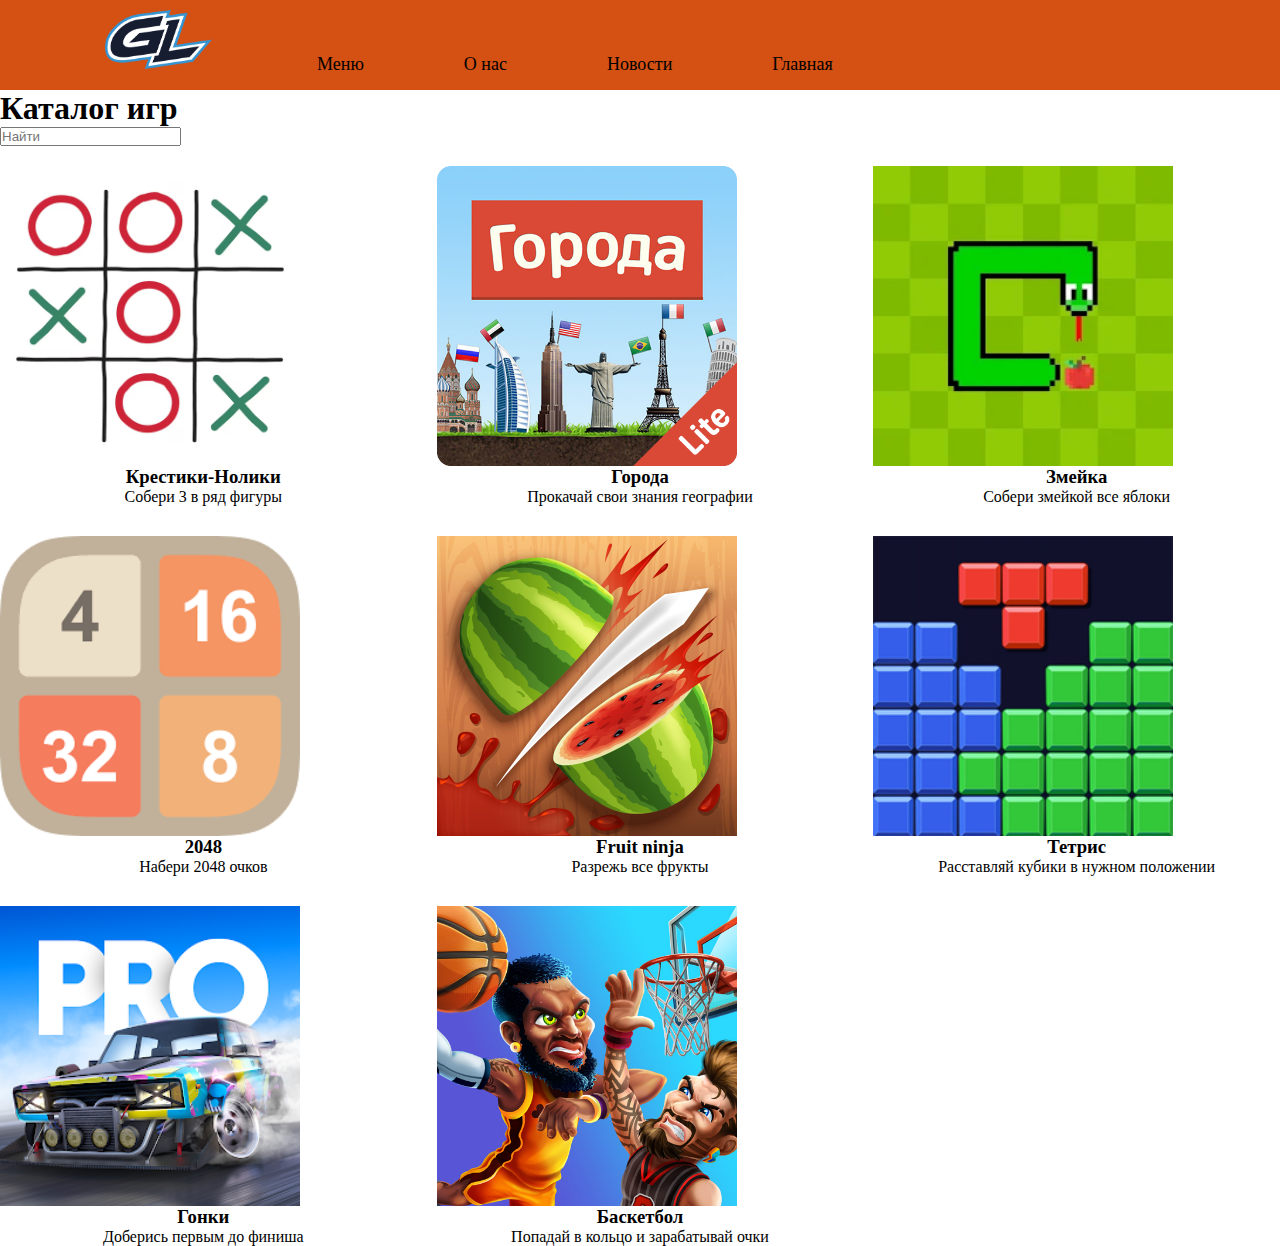
<file: landsviridov/catalog.html>
<!DOCTYPE html>
<html lang="en">
<head>
    <meta charset="UTF-8">
    <meta name="viewport" content="width=device-width, initial-scale=1.0">
    <title>Document</title>
    <link rel="stylesheet" href="css/catalog.css">
    <script defer src="js/search.js"></script>
</head>
<body>
      <header class="head">
        <div class="logotype"> <img class="logo" src="images/GamerLegion.png" alt=""></div>
            <div class="menu"> <p>Меню</p> </div>
           
                 <div class="stop"> <p>О нас</p> </div>
                <div class="news"> <p>Новости</p></div>
                <div class="poisk"><a href="index.html" class="nav_sh">Главная</a></div>
                    
    </header>
    <main class="catalog">
    <h1>Каталог игр</h1>
    <div class="search">
        <input type="text" id ="search" placeholder="Найти">
    </div>
    <div class="games">
            <a href="Kresno.html" class ="game_item">
                <img src="images/tic-tac.png" alt="">
                <h3>Крестики-Нолики</h3>
                <p>Собери 3 в ряд фигуры</p>
            </a>
             <a href="" class ="game_item">
                <img src="images/city.png" alt="">
                <h3>Города</h3>
                <p>Прокачай свои знания географии</p>
            </a>
             <a href="" class ="game_item">
                <img src="images/snake.png" alt="">
                <h3>Змейка</h3>
                <p>Собери змейкой все яблоки</p>
            </a>
            
            <a href="" class ="game_item">
                <img src="images/2048.png" alt="">
                <h3>2048</h3>
                <p>Набери 2048 очков</p>
            </a>

            <a href="" class ="game_item">
                <img src="images/fruit-ninja.png" alt="">
                <h3>Fruit ninja</h3>
                <p>Разрежь все фрукты</p>
            </a>
            <a href="" class ="game_item">
                <img src="images/tetris.png" alt="">
                <h3>Тетрис</h3>
                <p>Расставляй кубики в нужном положении</p>
            </a>
            <a href="" class ="game_item">
                <img src="images/Ride.png" alt="">
                <h3>Гонки</h3>
                <p>Доберись первым до финиша</p>
            </a>
             <a href="" class ="game_item">
                <img src="images/basket.png" alt="">
                <h3>Баскетбол</h3>
                <p>Попадай в кольцо и зарабатывай очки</p>
            </a>
        </div>
    </main>


</body>
</html>
</file>
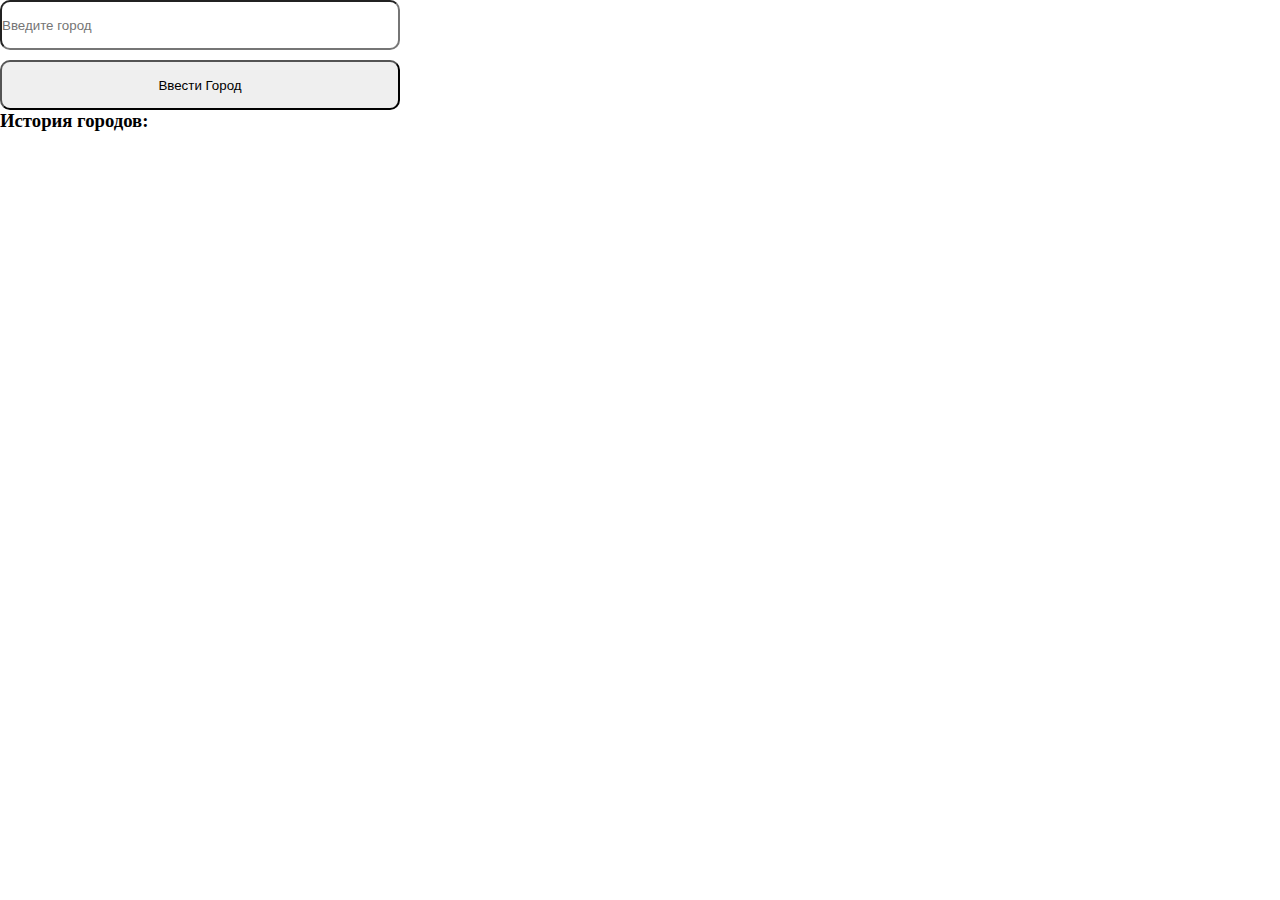
<file: landsviridov/cities.html>
<!DOCTYPE html>
<html lang="ru">
<head>
    <meta charset="UTF-8">
    <meta name="viewport" content="width=device-width, initial-scale=1.0">
    <script src="js/citys.js" defer></script>
    <link rel="stylesheet" href="css/city.css">
    <title>Document</title>
</head>
<body>
          
            <form id="cityform" action="">
                <input type="text" id ="Cityinput" placeholder="Введите город">
                <input type="submit" value="Ввести Город">
            </form>
                    <p id="status"></p>
                    <h3>История городов:</h3>
                    <ol id="history"> 
                        
                    </ol>
       
</body>
</html>
</file>
<file: landsviridov/css/style.css>
*{
    box-sizing: border-box;
    margin: 0px;
    padding: 0px;
}

.head{
  max-width: 999999999999999px;  
  padding-left: 100px;
    height: 10vh;
    border: 1px solid black;
    display: flex;
    flex-direction: row;
    gap: 100px;
    background-color: rgb(212, 80, 19);
}


.logotype{
width: 13vh;
height: 13vh;
padding: 10px 5px 10px 5px;
}
.logo{
 max-width: 100%;   
 max-height:100%;
 object-fit: cover;
}

.menu, .stop, .poisk, .news{
    padding-top: 6vh;
    cursor: pointer;
    text-align: center;
}

.s{
    width: 700px;
    height: 3vh;
    border-radius: 5px; 
}

.butsearch{
 height: 3vh;
 border-radius: 3px;
 background-color: rgba(228, 8, 191, 0.575);
}


.games{
    margin-top: 10px;
    margin-left: 10px;
    margin-right: 10px;
    display: flex;
    flex-direction: row;
    gap: 10px;
    border: 2px solid;
    height: 40vw;
}

.maingame{
    margin:5px  ;
    width:900px;
    border: 2px solid;
}

.buttonstartgame, .titlename, .vyborg{
    display: flex;
    justify-content: center;
    padding-top: 20px;
}

.changegame{
    width: 800px;
    margin: 5px;
    border: 2px solid;
}

.namesgames{
    display: flex;
    flex-direction: column;
    gap: 10px;
    padding: 5px;
    
}
.game{
    width: 300px;
    
}
</file>
<file: sviridov3419.2/css/style.css>
*{
    box-sizing: border-box;
    margin: 0px;
    padding: 0px;
}

#bytcl{
    width: 500px;
    height: 500px;
}

.sdv{
    display: flex;
    flex-direction: column;
}

.yyy{
    width: 100px;

}

.vty{
    width: 200px;
}

#gb{
    width: 200px;
    border-color: aqua;
    border-radius: 8px;
}

.colorgf{
    background-color: aquamarine;
}
</file>
<file: sviridovBG/style.css>
*{
    box-sizing: border-box;
    margin: 0px;
    padding: 0px;
    background-color: black;
}

header{
    display: flex;
    height: 20vh;
    border-bottom: 1px solid #b6ffaf;
}

.headwrap, .newgames, .footer, .adds, .popular{
    display: flex;
    align-items: center;
    justify-content: space-between;
    gap: 30px;
    margin: auto;
    width: 1440px; 
}

h1{
    color: #b6ffaf;
}

input{
    background-color: #fff;
    height: 48px;
    border-radius: 4px;
}

button{
    background-color: #b6ffaf;
    height: 25px;
    border-radius: 3px;
}

.links{
    display: flex;
    gap: 50px;
}

a{
    color: #fff;
    cursor: pointer;
}

main{
    display: flex;
    flex-direction:column;
}

.newgames{
padding-top: 40px;
}

.greensq{
    margin-top: 10px;  ;
    height: 30vh;
    background-color: #b6ffaf;
}

.footer{
    padding-top: 50px;
}

p{
    color: #fff;
}

.adds{
    padding-top: 100px;
}

.popular{
    padding-top: 50px;
}
</file>
<file: sviv/css/style.css>
*{
    padding: 0;
    margin: 0;
    box-sizing: border-box;
}

body{
    display: flex;
    height: 100vh;
}

header{
    display: flex;
    flex-direction: row;
    position: fixed;
    width: 100vw;
    height: 8vh;
    background-color: rgb(154, 150, 150);
}

.left{
    display: flex;
    flex-direction:row;
    gap: 2% ;
    padding-top: 10px;
    padding-left:15px; ;   
}
.rnd{
    width:5vh;
    height:5vh;
    border-radius:50%;
    background-color:white ;

}

.pp{
    width: 550px;
    height:5vh;
    background-color:white ;
    border-radius: 2px; 
}

.ppr{
    background-color: rgb(182, 180, 180);
    border-radius:50%;
    width:  4vh;
    height: 4vh;
    margin-left: 500px;
    margin-bottom: 10px;
}

.rdv{
    width: 15vh;
    height: 5vh;
    border: 2px solid;
    background-color: rgb(182, 179, 179);
    color: rgb(182, 180, 180) ;
}

.right{
    display: flex;
    flex-direction:row ;
    gap: 2%;
    padding-left: 200px;
    padding-top: 10px;
    padding-bottom:10px;
}

.rdr{
    width: 6vh;
    height: 5vh;
    border-radius: 50%;
    background-color: rgb(182, 180, 180);
    color: rgb(182, 180, 180) ;
}

.copo{
    display: flex;
    gap: 4% ;
    
    
}

aside{
padding-top: 90px;
padding-left: 10px;
background-color: rgb(229, 223, 223);
width: 18vw;
display: flex;
flex-direction: column;
justify-content: left;
gap: 10px;
}

.poco{
    border-radius: 50%;
    width: 6vh;
    height: 5vh;
    background-color: rgb(247, 245, 245);
    
}

.x3pro{

width: 22.4vh;
height: 5vh;
background-color: rgb(255, 255, 255);
border-radius: 5px;
}

.mnogo{
display: flex;
flex-direction: column;
gap: 10px;
        
}
.gry{
    width: 30vh;
    background-color: white;    
    height: 5vh;
    border-radius: 5px;
}

.otup{
    padding-top:5vh;
    padding-bottom: 5vh;
}

.main{
display: flex;
flex-direction: column;
padding-top: 90px;
background-color: rgb(229, 223, 223);
width: 50vw;

}

.upcon{ 
    border-radius: 5px;
    background-color: white;
    width: 48vw;
    height: 24vh;
    padding-left: 15px;
    padding-top: 15px;
}

.lolo{
    padding-bottom: 10px;
}
.chutd{
    background-color: rgb(229, 223, 223);
    height:8vh ;
    width: 46vw;
    border-radius: 5px;
    display: flex;
}

.strok{
    display: flex;
    flex-direction: row;
    padding-top:  20px; 
    gap: 5px;

}

.mend{
    background-color: rgb(229, 223, 223);
    height: 5vh;
    width: 11vw;
    border-radius: 5px;
}

.kopd{
    background-color: rgb(229, 223, 223);
    height: 5vh;
    width: 5vw;
    border-radius: 5px;
}

.cent{
     border-radius: 5px;
    background-color: white;
    width: 48vw;
    height: 35vh;
    margin-top: 15px;
    padding-left: 15px;
}

.tx{
    padding-top: 10px;
}

.fourt{
    display: flex;
    flex-direction: row;
    gap: 10px;
    padding-top: 10px;
}
.sqr{
    background-color: rgb(229, 223, 223);
    width: 11vw;
    height:28.5vh;
}

.downs{
    border-radius: 5px;
    background-color: white;
    width: 48vw;
    height: 28vh;
    margin-top: 15px;
    padding-left: 15px;
}

.mal{
     background-color: rgb(229, 223, 223);
     width: 3vh;
     height: 3vh;   
}

.txr{
    display: flex;
    flex-direction: row;
    gap: 36vw;
    padding-top: 15px;
}

.rorow{
    padding-top: 10px;
    display: flex;
    flex-direction: row;
    gap: 10px;
}

.krug{
     background-color: rgb(229, 223, 223);
     border-radius: 50%;
     width: 5vh;
     height: 5vh;
     margin-top: 4px;
}

.dlin{
    background-color: rgb(229, 223, 223);
     border-radius: 5px;
     width: 43.2vw;
     height: 5vh;
}

.boldi{
    background-color: rgb(229, 223, 223);
     border-radius: 5px;
     width: 46.4vw;
     height: 6vh;
     margin-top: 10px;
}

.derd{
    background-color: rgb(229, 223, 223);
     border-radius: 5px;
     margin-top: 10px;  
      width: 46.4vw;
     height: 8vh;
}

.rgth{
padding-top: 90px;
background-color: rgb(229, 223, 223);
width: 32vw;
display: flex;
flex-direction: column;
justify-content: left;
gap: 10px;
}

.asdf{
    border-radius: 5px;
    background-color: white;
    width: 30vw;
    height: 12.3vh;
}

.kvad{
    border-radius: 5px;
    background-color: white;
    width: 30vw;
    height: 42vh;
}

.first{
    display: flex;
    flex-direction: column;
    max-width:15vw;
    padding-left: 9px;
    padding-top: 10px;
    gap: 10px;
}

.derty{
    background-color: rgb(229, 223, 223);
    width: 14vw;
    height: 16vh;
}

.second{
    display: flex;
    flex-direction: column;
    max-width:15vw;
    padding-left: 9px;
    padding-top: 10px;
    gap: 10px;
}

.rt{
    padding-top: 8px;
    padding-left: 9px;
}

.qwet{
    display: flex;
    flex-direction: row;
    gap: 10px;
}

.niz{
    background-color: white;
    border-radius: 5px; 
    width: 30vw;
    height: 38vh;
}

.ryad{
    display: flex;
    flex-direction: row;
    gap: 38vh;
    padding-top: 10px;
    padding-left: 9px;
}

.mid{
    display: flex;
    flex-direction: column;
    gap: 8px; 
    padding-left: 20px;
    padding-top: 8px;
}

.verx{
background-color: rgb(229, 223, 223);
width: 28vw;
height: 9.6vh;
}
</file>
<file: Аккордеон/style.css>
#parent {
	margin: 0 auto;
	width: 400px;
}
.tab {
	margin-bottom: 10px;
}

.tab .link a {
	display: block;
	padding: 10px;
	color: black;
	text-decoration: none;
	text-align: center;
	background: #f8f8f8;
	border: 1px solid gray;
}
.tab .link:hover a {
	background: #f2f2f2;
}

.tab:not(.active) .text {
	display: none;
}
.tab .text {
	border: 1px dashed gray;
	border-top: none;
	
	padding: 10px;
	height: 300px;
}
</file>
<file: style.css>
body{
    color:black;
    background-color: indigo;
    .logo{
        width: 100px;
    }
    .logo:hover{
        width: 200px;
    }
    background-image:url(image\ copy\ 5.png);
    background-size: cover;
}
.header{ 
    font-family: 'Times New Roman', Times, serif;
    font-size: 50px;
    color:brown;
    text-shadow: 5px 10px 15px black;
}
.header:hover{
    color: forestgreen;
}
.swag{
    font-size: 20px;
}

.desk{
    border: 1px solid  black;
    border-radius: 40px;
    background-color: burlywood;
    box-shadow: 5px 15px 5px black;
    width: 350px;    
}
.mobile{
    border: 1px solid  black;
    border-radius: 40px;
    background-color: rgb(70, 51, 104);
    box-shadow: 5px 15px 5px black;
    width: 350px;    
}
.server{
    border: 1px solid  black;
    border-radius: 40px;
    background-color: rgb(15, 65, 66);
    box-shadow: 5px 15px 5px black;
    width: 350px;    
}
.general{
    width: 100%;
    background-image: linear-gradient(#2E9Aff, #f498ad);
}
.btn_os{
    width: 35px;
    text-decoration: none;
    background-color: rgb(61, 202, 148);
}
</file>
<file: landsviridov/css/catalog.css>
*{
    box-sizing: border-box;
    margin: 0px;
    padding: 0px;
}

.head{
  max-width: 999999999999999px;  
  padding-left: 100px;
    height: 10vh;
    display: flex;
    flex-direction: row;
    gap: 100px;
    background-color: rgb(212, 80, 19);
}


.logotype{
width: 13vh;
height: 13vh;
padding: 10px 5px 10px 5px;
}
.logo{
 max-width: 100%;   
 max-height:100%;
 object-fit: cover;
}

.menu, .stop, .poisk, .news{
    padding-top: 6vh;
    cursor: pointer;
    text-align: center;
    font-size: large;
}

.nav_sh{
 text-decoration: none;
 color: inherit;

}
.s{
    width: 700px;
    height: 3vh;
    border-radius: 5px; 
}



.butsearch{
 height: 3vh;
 border-radius: 3px;
 background-color: rgba(228, 8, 191, 0.575);
}

img{
    width: 300px;
}


.games{
display: grid;
grid-template-columns: repeat(auto-fit, minmax(300px, 1fr));
gap: 30px;
margin-top: 20px;
align-items: center;
}

.game_item{
    text-align: center;
    display: flex;
    flex-direction: column;
    text-decoration: none;
    color: inherit;
}
</file>
<file: landsviridov/css/city.css>
*{
     box-sizing: border-box;
    margin: 0px;
    padding: 0px;
}

form{
    display: flex;
    flex-direction: column;
    gap: 10px;
    margin: auto;
}

input{
    border-radius: 10px;
    width: 400px;
    height: 50px;
}
</file>
